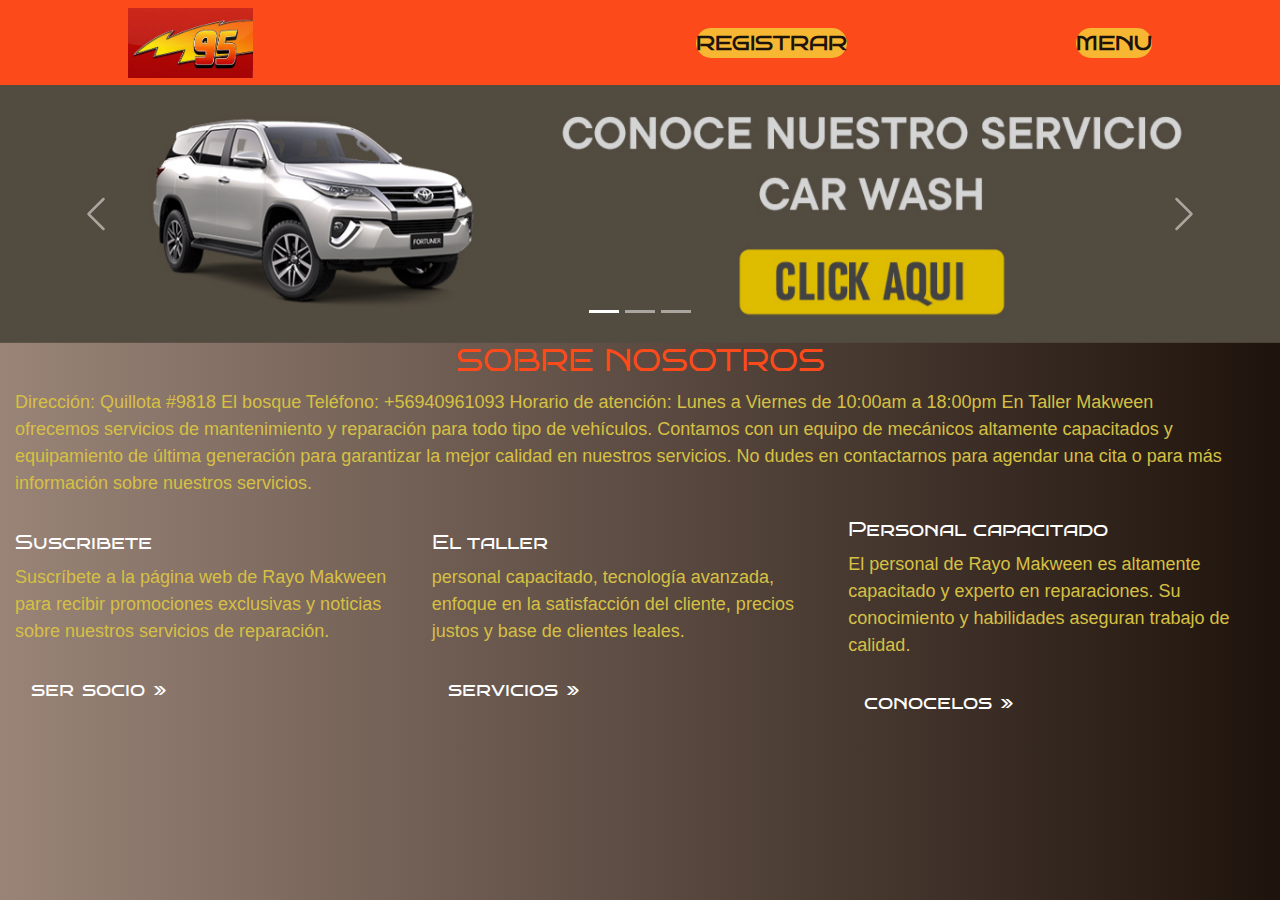
<file: index.html>
<!DOCTYPE html>
<html lang="en">

<head>
  <meta charset="UTF-8">
  <meta http-equiv="X-UA-Compatible" content="IE=edge">
  <meta name="viewport" content="width=device-width, initial-scale=1.0">
  <link href="https://cdn.jsdelivr.net/npm/bootstrap@5.3.0-alpha3/dist/css/bootstrap.min.css" rel="stylesheet"
    integrity="sha384-KK94CHFLLe+nY2dmCWGMq91rCGa5gtU4mk92HdvYe+M/SXH301p5ILy+dN9+nJOZ" crossorigin="anonymous">
  <script src="https://cdn.jsdelivr.net/npm/bootstrap@5.3.0-alpha3/dist/js/bootstrap.bundle.min.js"
    integrity="sha384-ENjdO4Dr2bkBIFxQpeoTz1HIcje39Wm4jDKdf19U8gI4ddQ3GYNS7NTKfAdVQSZe"
    crossorigin="anonymous"></script>
  <title>TALLER MAKWEEN</title>
  <link rel="stylesheet" href="css/bootstrap.min.css">
  <link rel="stylesheet" href="js/bootstrap.min.js">
  <link rel="stylesheet" href="css/interfaz.css">

</head>

<body>
  <header class="header">
    <div class="logo">
      <img src="img/logo.jpg" alt="logo de la pagina">

    </div>
    
    <nav >
     
      <ul class="nav-links">
        <li><a href="index.html">INICIO</a></li>
        <li><a href="mecanicos.html">MECANICOS</a></li>
        <li><a href="servicios.html">SERVICIOS</a></li>
        <li><a href="atenciones.html">ATENCIONES</a></li>
      </ul>
    
    </nav>
    <a href="login_acceso.html" class="btn"><button>REGISTRAR</button></a>
    <a onclick="openNav()" class="menu"><button>MENU</button></a>
    <div class="overlay" id="mobile-menu">
      <a onclick="closeNav()" href="" class="close">&times;</a>
      <div class="overlay-content">
        <a href="index.html">INICIO</a>
        <a href="mecanicos.html">MECANICOS</a>
        <a href="servicios.html">SERVICIOS</a>
        <a href="atenciones.html">ATENCIONES</a>

      </div>
    </div>




  </header>

  <div id="carouselExampleIndicators" class="carousel slide">
    <div class="carousel-indicators">
      <button type="button" data-bs-target="#carouselExampleIndicators" data-bs-slide-to="0" class="active"
        aria-current="true" aria-label="Slide 1"></button>
      <button type="button" data-bs-target="#carouselExampleIndicators" data-bs-slide-to="1"
        aria-label="Slide 2"></button>
      <button type="button" data-bs-target="#carouselExampleIndicators" data-bs-slide-to="2"
        aria-label="Slide 3"></button>
    </div>
    <div class="carousel-inner">
      <div class="carousel-item active">
        <a href="servicios.html">
          <img src="img/carrusel1.jpg" class="d-block w-100" alt="...">
        </a>
      </div>
      <div class="carousel-item">
        <img src="img/carrusel2.jpg" class="d-block w-100" alt="...">
      </div>
      <div class="carousel-item">
        <img src="img/carrusel3.jpg" class="d-block w-100" alt="...">
      </div>
    </div>
    <button class="carousel-control-prev" type="button" data-bs-target="#carouselExampleIndicators"
      data-bs-slide="prev">
      <span class="carousel-control-prev-icon" aria-hidden="true"></span>
      <span class="visually-hidden">Previous</span>
    </button>
    <button class="carousel-control-next" type="button" data-bs-target="#carouselExampleIndicators"
      data-bs-slide="next">
      <span class="carousel-control-next-icon" aria-hidden="true"></span>
      <span class="visually-hidden">Next</span>
    </button>
  </div>


  <h3>SOBRE NOSOTROS</h3>
  <div class="container-fluid">
  <div class="row">
    <div class="col">
      <p class="parrafo-sobreNosotros">
        Dirección: Quillota #9818 El bosque
        Teléfono: +56940961093
        Horario de atención: Lunes a Viernes de 10:00am a 18:00pm

        En Taller Makween ofrecemos servicios de mantenimiento y reparación para todo tipo de vehículos. Contamos
        con un equipo de mecánicos altamente capacitados y equipamiento de última generación para garantizar la mejor
        calidad en nuestros servicios. No dudes en contactarnos para agendar una cita o para más información sobre
        nuestros servicios.</p>
    </div>
  </div>
</div>

  <div class="container-fluid">
    <div class="row">
      <div class="col-md-4">
        <h2 class="subtitulosSobreNosotros">
          Suscribete
        </h2>
        <p class="parrafo-sobreNosotros">
          Suscríbete a la página web de Rayo Makween para recibir promociones exclusivas y noticias sobre nuestros
          servicios de reparación.
        </p>
        <p>
          <a class="btn" href="login_acceso.html">ser socio »</a>
        </p>
      </div>
      <div class="col-md-4">
        <h2 class="subtitulosSobreNosotros">
          El taller
        </h2>
        <p class="parrafo-sobreNosotros">
          personal capacitado, tecnología avanzada, enfoque en la satisfacción del cliente, precios justos y base de
          clientes leales.
        </p>
        <p>
          <a class="btn" href="servicios.html">servicios »</a>
        </p>
      </div>
      <div class="col-md-4">
        <h2 class="subtitulosSobreNosotros">
          Personal capacitado
        </h2>
        <p class="parrafo-sobreNosotros">
          El personal de Rayo Makween es altamente capacitado y experto en reparaciones. Su conocimiento y habilidades
          aseguran trabajo de calidad.
        </p>
        <p>
          <a class="btn" href="mecanicos.html">conocelos »</a>
        </p>
      </div>
    </div>
  </div>






  <script type="text/javascript" src="js/nav.js"></script>
</body>

</html>
</file>
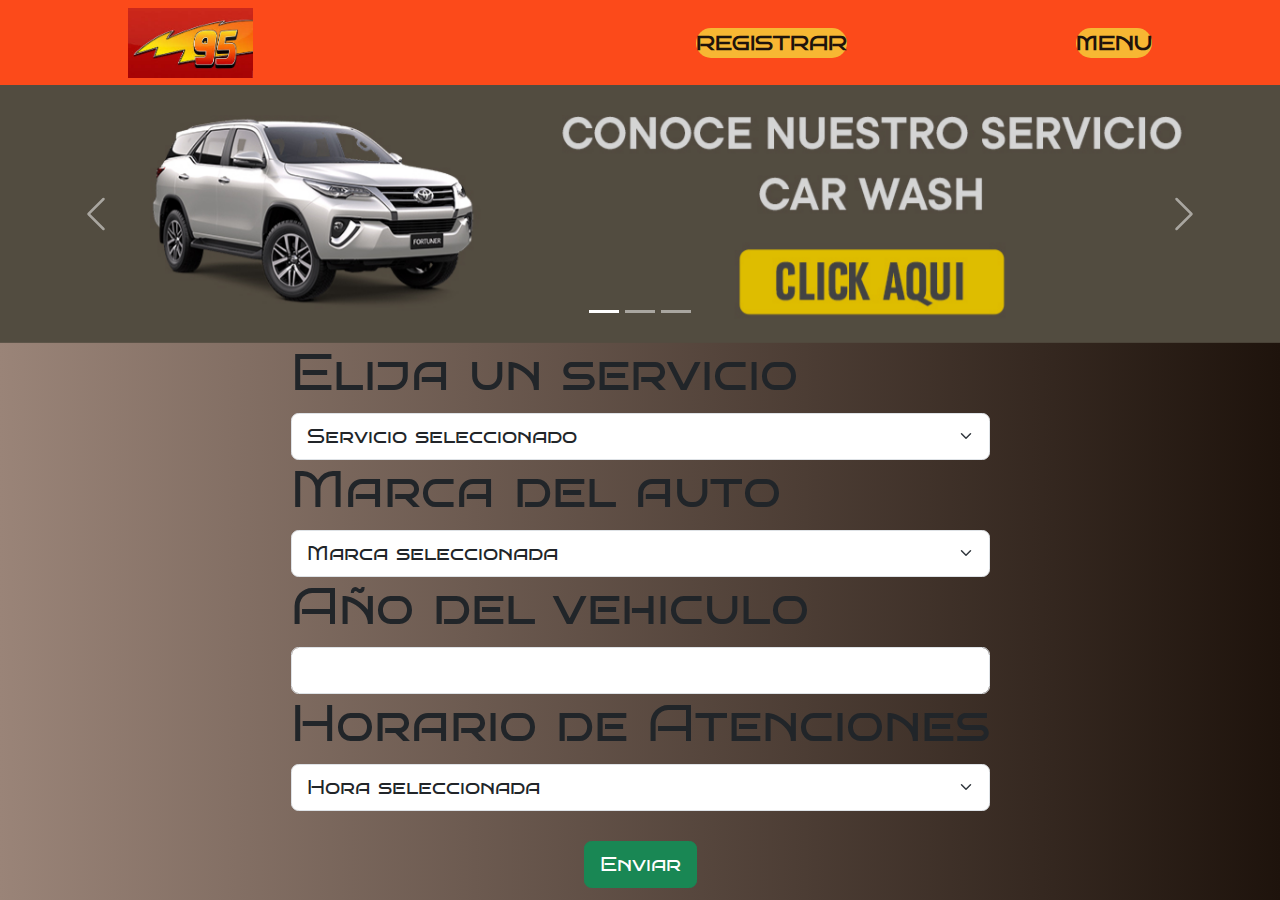
<file: atenciones.html>
<!DOCTYPE html>
<html lang="en">
<head>
    <meta charset="UTF-8">
    <meta http-equiv="X-UA-Compatible" content="IE=edge">
    <meta name="viewport" content="width=device-width, initial-scale=1.0">
    <link href="https://cdn.jsdelivr.net/npm/bootstrap@5.3.0-alpha3/dist/css/bootstrap.min.css" rel="stylesheet" integrity="sha384-KK94CHFLLe+nY2dmCWGMq91rCGa5gtU4mk92HdvYe+M/SXH301p5ILy+dN9+nJOZ" crossorigin="anonymous">
    <script src="https://cdn.jsdelivr.net/npm/bootstrap@5.3.0-alpha3/dist/js/bootstrap.bundle.min.js" integrity="sha384-ENjdO4Dr2bkBIFxQpeoTz1HIcje39Wm4jDKdf19U8gI4ddQ3GYNS7NTKfAdVQSZe" crossorigin="anonymous"></script>
    <title>TALLER MAKWEEN</title>
    <link rel="stylesheet" href="css/bootstrap.min.css">
    <link rel="stylesheet" href="js/bootstrap.min.js">
    <link rel="stylesheet" href="css/interfaz.css">
    
</head>
<body>
  <header class="header">
    <div class="logo">
        <img src="img/logo.jpg" alt="logo de la pagina">

    </div>
    <nav>
        <ul class="nav-links">
          <li><a href="index.html">INICIO</a></li>
          <li><a href="mecanicos.html">MECANICOS</a></li>
          <li><a href="servicios.html">SERVICIOS</a></li>
          <li><a href="atenciones.html">ATENCIONES</a></li>
        </ul>
    </nav>
    <a href="login_acceso.html" class="btn"><button>REGISTRAR</button></a>
    <a onclick="openNav()" class="menu"><button>MENU</button></a>
    <div class="overlay" id="mobile-menu">
        <a onclick="closeNav()" href="" class="close">&times;</a>
        <div class="overlay-content">
          <a href="index.html">INICIO</a>
          <a href="mecanicos.html">MECANICOS</a>
          <a href="servicios.html">SERVICIOS</a>
          <a href="atenciones.html">ATENCIONES</a>
          <a href="contacto.html">Registrar</a>
        </div>
    </div>


   

</header>

    <div id="carouselExampleIndicators" class="carousel slide">
        <div class="carousel-indicators">
          <button type="button" data-bs-target="#carouselExampleIndicators" data-bs-slide-to="0" class="active" aria-current="true" aria-label="Slide 1"></button>
          <button type="button" data-bs-target="#carouselExampleIndicators" data-bs-slide-to="1" aria-label="Slide 2"></button>
          <button type="button" data-bs-target="#carouselExampleIndicators" data-bs-slide-to="2" aria-label="Slide 3"></button>
        </div>
        <div class="carousel-inner">
          <div class="carousel-item active">
            <a href="servicios.html">
              <img src="img/carrusel1.jpg" class="d-block w-100" alt="...">
              </a>
          </div>
          <div class="carousel-item">
            <img src="img/carrusel2.jpg" class="d-block w-100" alt="...">
          </div>
          <div class="carousel-item">
            <img src="img/carrusel3.jpg" class="d-block w-100" alt="...">
          </div>
        </div>
        <button class="carousel-control-prev" type="button" data-bs-target="#carouselExampleIndicators" data-bs-slide="prev">
          <span class="carousel-control-prev-icon" aria-hidden="true"></span>
          <span class="visually-hidden">Previous</span>
        </button>
        <button class="carousel-control-next" type="button" data-bs-target="#carouselExampleIndicators" data-bs-slide="next">
          <span class="carousel-control-next-icon" aria-hidden="true"></span>
          <span class="visually-hidden">Next</span>
        </button>
      </div>

      <div class="atenciones">
        <div class="mb-4">
        <div class="title">
          <h1>Elija un servicio</h1>
        </div>
        <select class="form-select" aria-label="Default select example">
          <option selected>Servicio seleccionado</option>
          <option value="1">Cambio motor</option>
          <option value="2">Cambio de aceite</option>
          <option value="3">Cambio de neumaticos</option>
          <option value="3">Cambio de luces</option>
          <option value="3">Car Wash</option>
        </select>
        <div class="title">
          <h1>Marca del auto</h1>
        </div>
          <select class="form-select" aria-label="Default select example">
            <option selected>Marca seleccionada</option>
            <option value="1">BMW</option>
            <option value="2">Mercedes</option>
            <option value="3">Kia</option>
            <option value="4">Hyundai</option>
            <option value="5">Chevrolet</option>
            <option value="5">Dodge</option>
            <option value="5">Fiat</option>
            <option value="5">Ford</option>
            <option value="5">Honda</option>
            <option value="5">Mazda</option>
            <option value="5">Volvo</option>
          </select>
          <div class="title">
            <h1>Año del vehiculo</h1>
          </div>
          <input type="text" class="form-control" id="Nombre" placeholder="">
          <div class="title">
            <h1>Horario de Atenciones</h1>
           </div>
           <select class="form-select" aria-label="Default select example">
            <option selected>Hora seleccionada</option>
            <option value="1">10:00</option>
            <option value="2">11:00</option>
            <option value="3">12:00</option>
            <option value="3">13:00</option>
            <option value="3">14:00</option>
            <option value="3">15:00</option>
            <option value="3">16:00</option>
            <option value="3">17:00</option>
            <option value="3">18:00</option>
          </select>
        </div>
        <a href="atenciones.html">
          <button class="btn btn-success">Enviar</button>
        </a>
        </div>

      

    



    


    <script type="text/javascript" src="js/nav.js"></script>
</body>
</html>
</file>
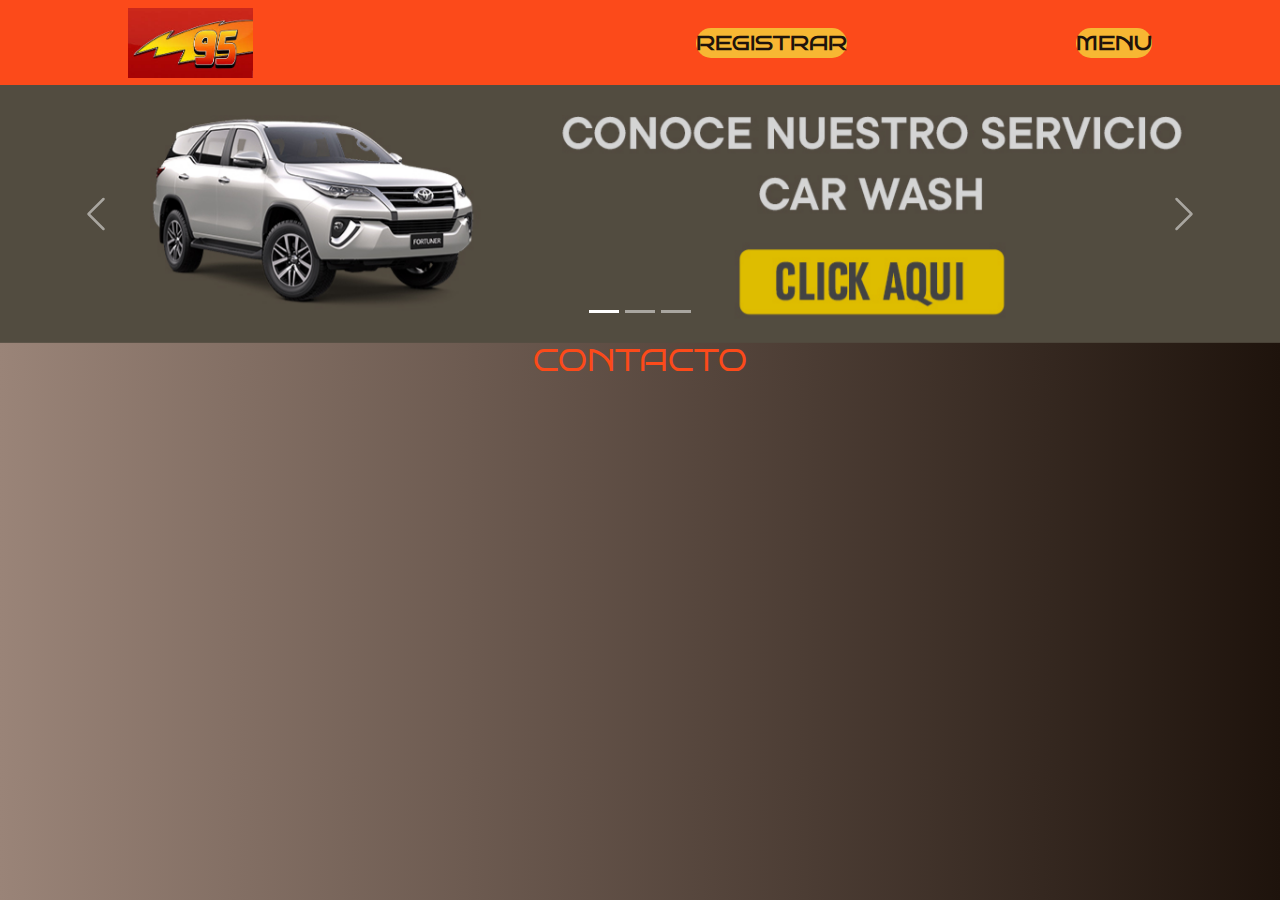
<file: contacto.html>
<!DOCTYPE html>
<html lang="en">
<head>
    <meta charset="UTF-8">
    <meta http-equiv="X-UA-Compatible" content="IE=edge">
    <meta name="viewport" content="width=device-width, initial-scale=1.0">
    <link href="https://cdn.jsdelivr.net/npm/bootstrap@5.3.0-alpha3/dist/css/bootstrap.min.css" rel="stylesheet" integrity="sha384-KK94CHFLLe+nY2dmCWGMq91rCGa5gtU4mk92HdvYe+M/SXH301p5ILy+dN9+nJOZ" crossorigin="anonymous">
    <script src="https://cdn.jsdelivr.net/npm/bootstrap@5.3.0-alpha3/dist/js/bootstrap.bundle.min.js" integrity="sha384-ENjdO4Dr2bkBIFxQpeoTz1HIcje39Wm4jDKdf19U8gI4ddQ3GYNS7NTKfAdVQSZe" crossorigin="anonymous"></script>
    <title>TALLER MAKWEEN</title>
    <link rel="stylesheet" href="css/bootstrap.min.css">
    <link rel="stylesheet" href="js/bootstrap.min.js">
    <link rel="stylesheet" href="css/interfaz.css">
    
</head>
<body>
  <header class="header">
    <div class="logo">
        <img src="img/logo.jpg" alt="logo de la pagina">

    </div>
    <nav>
        <ul class="nav-links">
          <li><a href="index.html">INICIO</a></li>
          <li><a href="mecanicos.html">MECANICOS</a></li>
          <li><a href="servicios.html">SERVICIOS</a></li>
          <li><a href="atenciones.html">ATENCIONES</a></li>
        </ul>
    </nav>
    <a href="login_acceso.html" class="btn"><button>REGISTRAR</button></a>
    <a onclick="openNav()" class="menu"><button>MENU</button></a>
    <div class="overlay" id="mobile-menu">
        <a onclick="closeNav()" href="" class="close">&times;</a>
        <div class="overlay-content">
          <a href="index.html">INICIO</a>
          <a href="mecanicos.html">MECANICOS</a>
          <a href="servicios.html">SERVICIOS</a>
          <a href="atenciones.html">ATENCIONES</a>
          <a href="contacto.html">Registrar</a>
        </div>
    </div>


   

</header>

    <div id="carouselExampleIndicators" class="carousel slide">
        <div class="carousel-indicators">
          <button type="button" data-bs-target="#carouselExampleIndicators" data-bs-slide-to="0" class="active" aria-current="true" aria-label="Slide 1"></button>
          <button type="button" data-bs-target="#carouselExampleIndicators" data-bs-slide-to="1" aria-label="Slide 2"></button>
          <button type="button" data-bs-target="#carouselExampleIndicators" data-bs-slide-to="2" aria-label="Slide 3"></button>
        </div>
        <div class="carousel-inner">
          <div class="carousel-item active">
            <img src="img/carrusel1.jpg" class="d-block w-100" alt="...">
          </div>
          <div class="carousel-item">
            <img src="img/carrusel2.jpg" class="d-block w-100" alt="...">
          </div>
          <div class="carousel-item">
            <img src="img/carrusel3.jpg" class="d-block w-100" alt="...">
          </div>
        </div>
        <button class="carousel-control-prev" type="button" data-bs-target="#carouselExampleIndicators" data-bs-slide="prev">
          <span class="carousel-control-prev-icon" aria-hidden="true"></span>
          <span class="visually-hidden">Previous</span>
        </button>
        <button class="carousel-control-next" type="button" data-bs-target="#carouselExampleIndicators" data-bs-slide="next">
          <span class="carousel-control-next-icon" aria-hidden="true"></span>
          <span class="visually-hidden">Next</span>
        </button>
      </div>


      <h3>CONTACTO</h3>





    


    <script type="text/javascript" src="js/nav.js"></script>
</body>
</html>
</file>
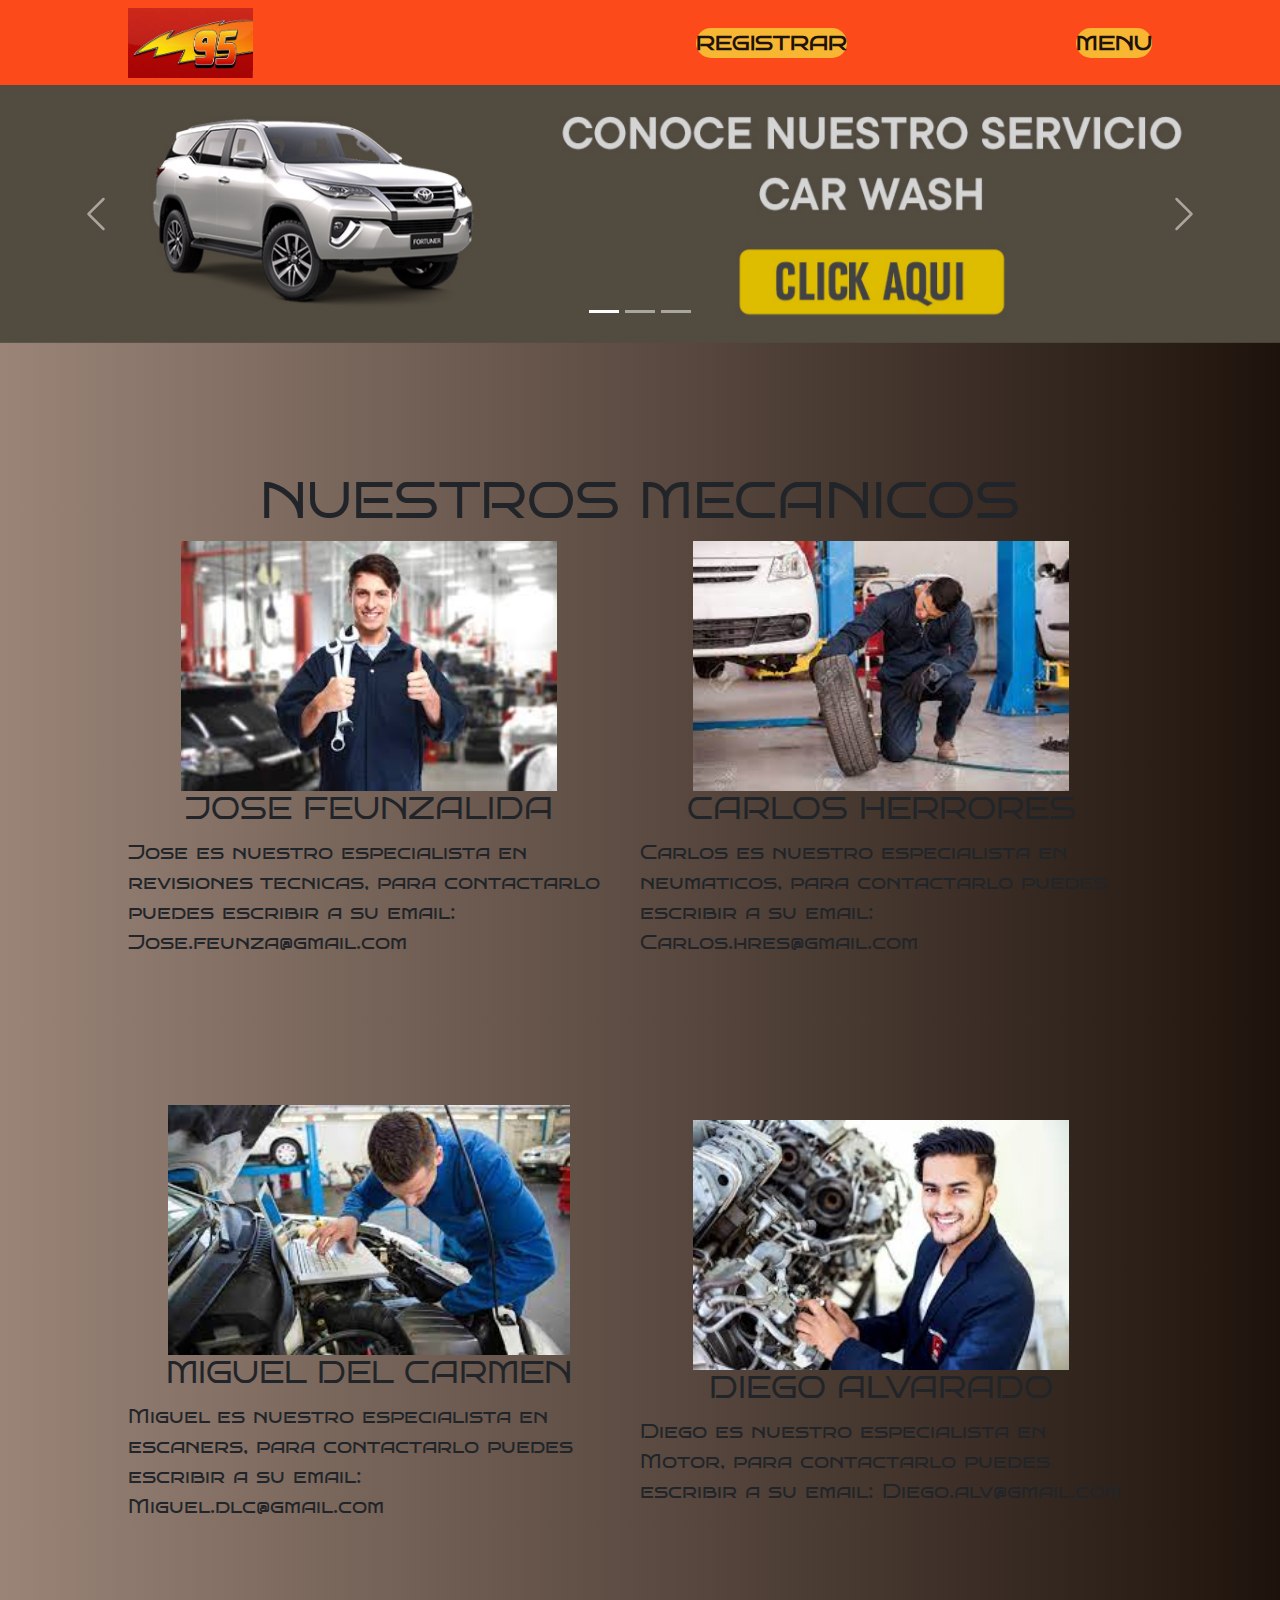
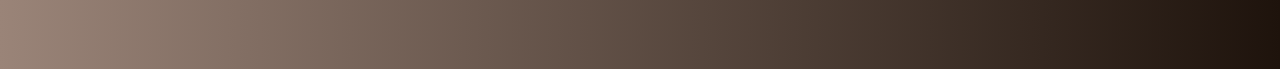
<file: mecanicos.html>
<!DOCTYPE html>
<html lang="en">
<head>
    <meta charset="UTF-8">
    <meta http-equiv="X-UA-Compatible" content="IE=edge">
    <meta name="viewport" content="width=device-width, initial-scale=1.0">
    <link href="https://cdn.jsdelivr.net/npm/bootstrap@5.3.0-alpha3/dist/css/bootstrap.min.css" rel="stylesheet" integrity="sha384-KK94CHFLLe+nY2dmCWGMq91rCGa5gtU4mk92HdvYe+M/SXH301p5ILy+dN9+nJOZ" crossorigin="anonymous">
    <script src="https://cdn.jsdelivr.net/npm/bootstrap@5.3.0-alpha3/dist/js/bootstrap.bundle.min.js" integrity="sha384-ENjdO4Dr2bkBIFxQpeoTz1HIcje39Wm4jDKdf19U8gI4ddQ3GYNS7NTKfAdVQSZe" crossorigin="anonymous"></script>
    <title>TALLER MAKWEEN</title>
    <link rel="stylesheet" href="css/bootstrap.min.css">
    <link rel="stylesheet" href="js/bootstrap.min.js">
    <link rel="stylesheet" href="css/interfaz.css">
    
</head>
<body>
  <header class="header">
    <div class="logo">
        <img src="img/logo.jpg" alt="logo de la pagina">

    </div>
    <nav>
        <ul class="nav-links">
          <li><a href="index.html">INICIO</a></li>
          <li><a href="mecanicos.html">MECANICOS</a></li>
          <li><a href="servicios.html">SERVICIOS</a></li>
          <li><a href="atenciones.html">ATENCIONES</a></li>
        </ul>
    </nav>
    <a href="login_acceso.html" class="btn"><button>REGISTRAR</button></a>
    <a onclick="openNav()" class="menu"><button>MENU</button></a>
    <div class="overlay" id="mobile-menu">
        <a onclick="closeNav()" href="" class="close">&times;</a>
        <div class="overlay-content">
          <a href="index.html">INICIO</a>
          <a href="mecanicos.html">MECANICOS</a>
          <a href="servicios.html">SERVICIOS</a>
          <a href="atenciones.html">ATENCIONES</a>
          <a href="contacto.html">Registrar</a>
        </div>
    </div>


   

</header>

    <div id="carouselExampleIndicators" class="carousel slide">
        <div class="carousel-indicators">
          <button type="button" data-bs-target="#carouselExampleIndicators" data-bs-slide-to="0" class="active" aria-current="true" aria-label="Slide 1"></button>
          <button type="button" data-bs-target="#carouselExampleIndicators" data-bs-slide-to="1" aria-label="Slide 2"></button>
          <button type="button" data-bs-target="#carouselExampleIndicators" data-bs-slide-to="2" aria-label="Slide 3"></button>
        </div>
        <div class="carousel-inner">
          <div class="carousel-item active">
            <a href="servicios.html">
              <img src="img/carrusel1.jpg" class="d-block w-100" alt="...">
              </a>
          </div>
          <div class="carousel-item">
            <img src="img/carrusel2.jpg" class="d-block w-100" alt="...">
          </div>
          <div class="carousel-item">
            <img src="img/carrusel3.jpg" class="d-block w-100" alt="...">
          </div>
        </div>
        <button class="carousel-control-prev" type="button" data-bs-target="#carouselExampleIndicators" data-bs-slide="prev">
          <span class="carousel-control-prev-icon" aria-hidden="true"></span>
          <span class="visually-hidden">Previous</span>
        </button>
        <button class="carousel-control-next" type="button" data-bs-target="#carouselExampleIndicators" data-bs-slide="next">
          <span class="carousel-control-next-icon" aria-hidden="true"></span>
          <span class="visually-hidden">Next</span>
        </button>
      </div>

      <section class="mecanicos">
        <div class="tittle"> 
          <h1>NUESTROS MECANICOS</h1>

        </div>
        <div class="row">  
            <div class="col">
              <img class="imagenesMecanicos" src="img/jose.jpg" alt="imagen de mecanico jose">
              <h4>JOSE FEUNZALIDA</h4>
              <P>Jose es nuestro especialista en revisiones tecnicas, para contactarlo puedes escribir a su email: Jose.feunza@gmail.com</P>
            </div>
            <div class="col">
              <img class="imagenesMecanicos" src="img/Carlos.jpg" alt="imagen de mecanico carlos">
              <h4>CARLOS HERRORES</h4>
              <P>Carlos es nuestro especialista en neumaticos, para contactarlo puedes escribir a su email: Carlos.hres@gmail.com</P>
            </div>

          </div>
        </div>
      </section>
       
      <section class="mecanicos">
        
        <div class="row">  
            <div class="col">
              <img class="imagenesMecanicos" src="img/miguel.jpg" alt="imagen de mecanico miguel">
              <h4>MIGUEL DEL CARMEN</h4>
              <P>Miguel es nuestro especialista en escaners, para contactarlo puedes escribir a su email: Miguel.dlc@gmail.com</P>
            </div>
            <div class="col">
              <img class="imagenesMecanicos" src="img/diego.jpg" alt="imagen de mecanico diego">
              <h4>DIEGO ALVARADO</h4>
              <P>Diego es nuestro especialista en Motor, para contactarlo puedes escribir a su email: Diego.alv@gmail.com</P>
            </div>

          </div>
        </div>
      </section>



    


    <script type="text/javascript" src="js/nav.js"></script>
</body>
</html>
</file>
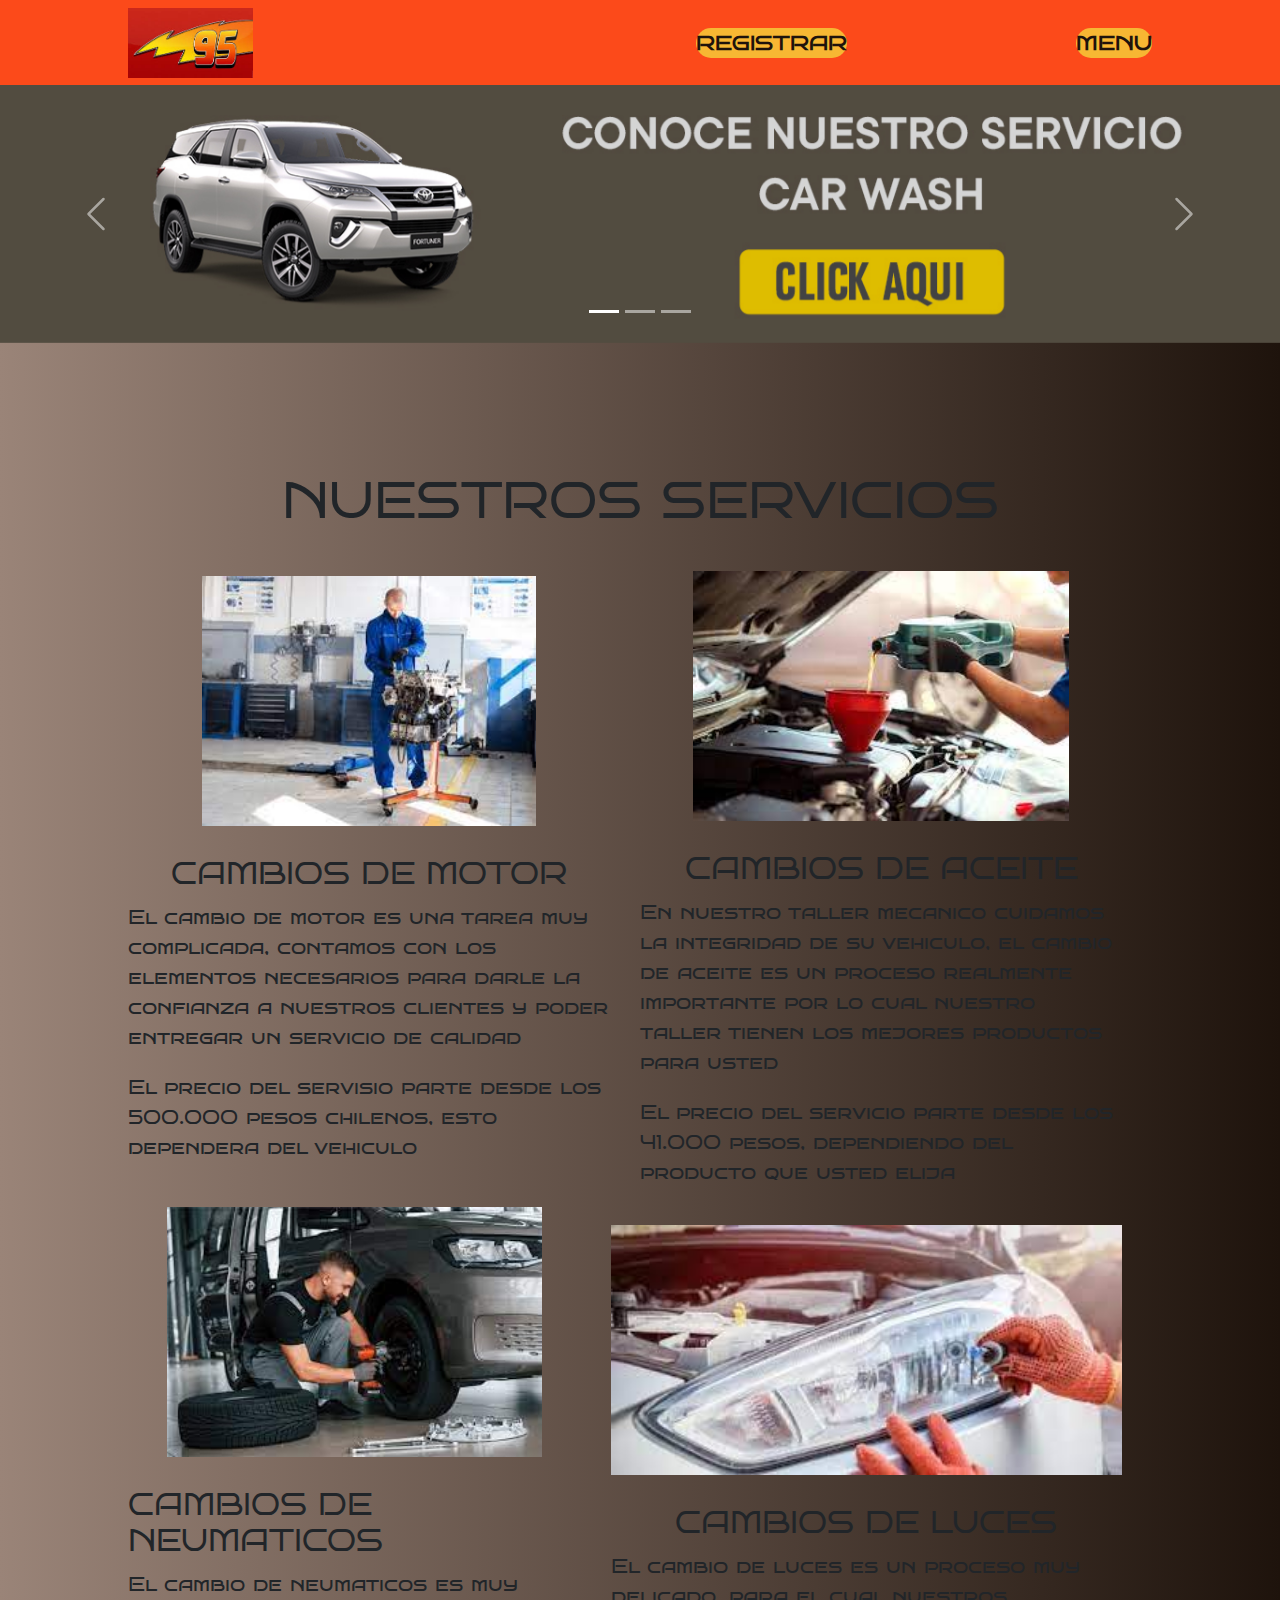
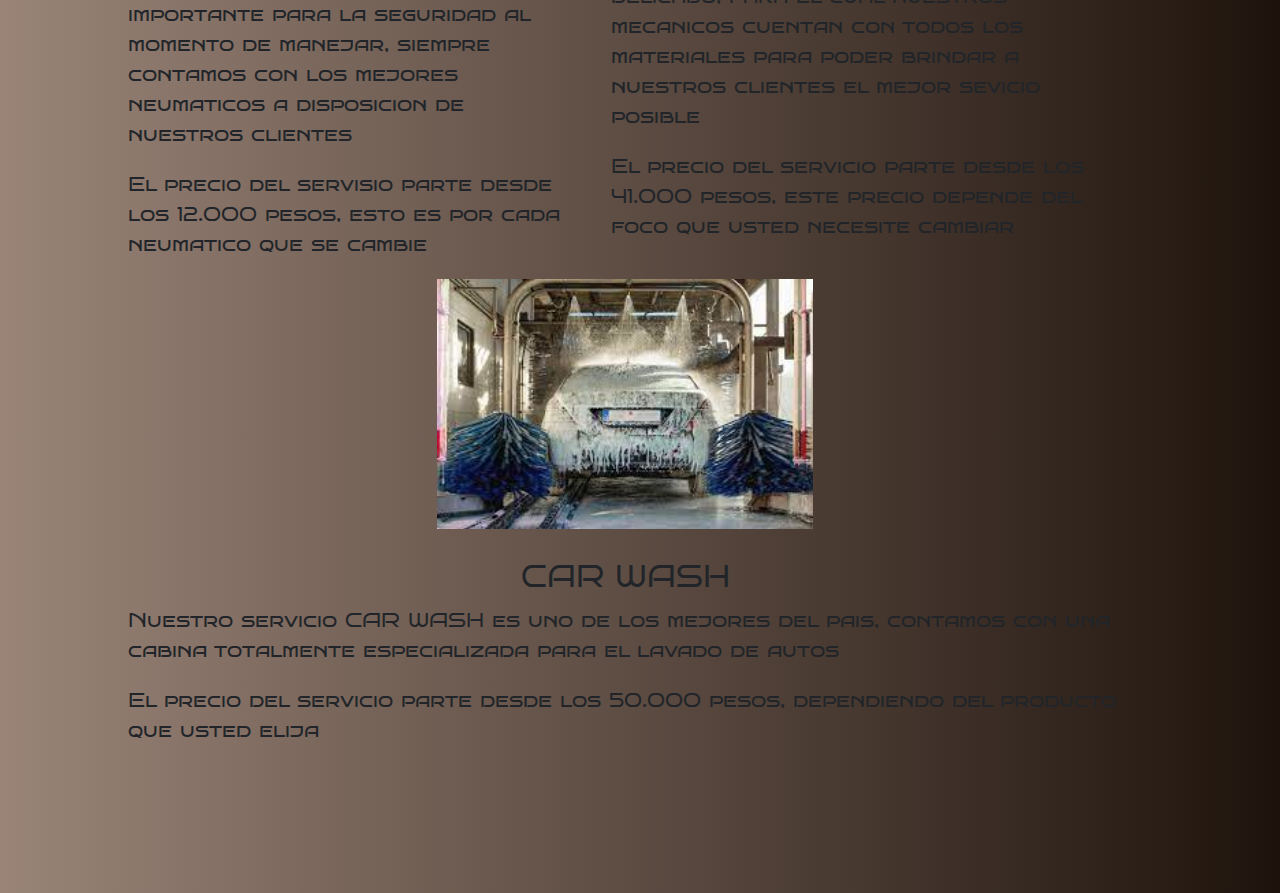
<file: servicios.html>
<!DOCTYPE html>
<html lang="en">

<head>
  <meta charset="UTF-8">
  <meta http-equiv="X-UA-Compatible" content="IE=edge">
  <meta name="viewport" content="width=device-width, initial-scale=1.0">
  <link href="https://cdn.jsdelivr.net/npm/bootstrap@5.3.0-alpha3/dist/css/bootstrap.min.css" rel="stylesheet"
    integrity="sha384-KK94CHFLLe+nY2dmCWGMq91rCGa5gtU4mk92HdvYe+M/SXH301p5ILy+dN9+nJOZ" crossorigin="anonymous">
  <script src="https://cdn.jsdelivr.net/npm/bootstrap@5.3.0-alpha3/dist/js/bootstrap.bundle.min.js"
    integrity="sha384-ENjdO4Dr2bkBIFxQpeoTz1HIcje39Wm4jDKdf19U8gI4ddQ3GYNS7NTKfAdVQSZe"
    crossorigin="anonymous"></script>
  <title>TALLER MAKWEEN</title>
  <link rel="stylesheet" href="css/bootstrap.min.css">
  <link rel="stylesheet" href="js/bootstrap.min.js">
  <link rel="stylesheet" href="css/interfaz.css">

</head>

<body>
  <header class="header">
    <div class="logo">
      <img src="img/logo.jpg" alt="logo de la pagina">

    </div>
    <nav>
      <ul class="nav-links">
        <li><a href="index.html">INICIO</a></li>
        <li><a href="mecanicos.html">MECANICOS</a></li>
        <li><a href="servicios.html">SERVICIOS</a></li>
        <li><a href="atenciones.html">ATENCIONES</a></li>
      </ul>
    </nav>
    <a href="login_acceso.html" class="btn"><button>REGISTRAR</button></a>
    <a onclick="openNav()" class="menu"><button>MENU</button></a>
    <div class="overlay" id="mobile-menu">
      <a onclick="closeNav()" href="" class="close">&times;</a>
      <div class="overlay-content">
        <a href="index.html">INICIO</a>
        <a href="mecanicos.html">MECANICOS</a>
        <a href="servicios.html">SERVICIOS</a>
        <a href="atenciones.html">ATENCIONES</a>
        <a href="contacto.html">Registrar</a>
      </div>
    </div>




  </header>

  <div id="carouselExampleIndicators" class="carousel slide">
    <div class="carousel-indicators">
      <button type="button" data-bs-target="#carouselExampleIndicators" data-bs-slide-to="0" class="active"
        aria-current="true" aria-label="Slide 1"></button>
      <button type="button" data-bs-target="#carouselExampleIndicators" data-bs-slide-to="1"
        aria-label="Slide 2"></button>
      <button type="button" data-bs-target="#carouselExampleIndicators" data-bs-slide-to="2"
        aria-label="Slide 3"></button>
    </div>
    <div class="carousel-inner">
      <div class="carousel-item active">
        <a href="servicios.html">
          <img src="img/carrusel1.jpg" class="d-block w-100" alt="...">
          </a>
      </div>
      <div class="carousel-item">
        <img src="img/carrusel2.jpg" class="d-block w-100" alt="...">
      </div>
      <div class="carousel-item">
        <img src="img/carrusel3.jpg" class="d-block w-100" alt="...">
      </div>
    </div>
    <button class="carousel-control-prev" type="button" data-bs-target="#carouselExampleIndicators"
      data-bs-slide="prev">
      <span class="carousel-control-prev-icon" aria-hidden="true"></span>
      <span class="visually-hidden">Previous</span>
    </button>
    <button class="carousel-control-next" type="button" data-bs-target="#carouselExampleIndicators"
      data-bs-slide="next">
      <span class="carousel-control-next-icon" aria-hidden="true"></span>
      <span class="visually-hidden">Next</span>
    </button>
  </div>


  <section class="mecanicos">
    <div class="tittle">
      <h1>NUESTROS SERVICIOS</h1>

    </div>
    <br>
    <div class="row">
      <div class="col">
        <img class="imagenesServicios" src="img/cambioMotor.jpg" alt="imagen del cambio de motor">
        <br>
        <h4>CAMBIOS DE MOTOR</h4>
        <P>El cambio de motor es una tarea muy complicada, contamos con los elementos necesarios para darle la confianza
          a nuestros clientes y poder entregar un servicio de calidad</P>
        <p>El precio del servisio parte desde los 500.000 pesos chilenos, esto dependera del vehiculo</p>
        <p></p>
      </div>
      <div class="col">
        <img class="imagenesMecanicos" src="img/cambioAceite.jpg" alt="imagen de cambio de aceite">
        <br>
        <h4>CAMBIOS DE ACEITE</h4>
        <P>En nuestro taller mecanico cuidamos la integridad de su vehiculo, el cambio de aceite es un proceso realmente
          importante por lo cual nuestro taller tienen los mejores productos para usted </P>
        <p>El precio del servicio parte desde los 41.000 pesos, dependiendo del producto que usted elija</p>
      </div>
      <div class="col">
        <img class="imagenesServicios" src="img/cambioNeumaticos.jpg" alt="imagen del cambio de neumaticos">
        <br>
        <h4>CAMBIOS DE NEUMATICOS</h4>
        <P>El cambio de neumaticos es muy importante para la seguridad al momento de manejar, siempre contamos con los
          mejores neumaticos a disposicion de nuestros clientes</P>
        <p>El precio del servisio parte desde los 12.000 pesos, esto es por cada neumatico que se cambie</p>
      </div>
      <div class="col">
        <img class="imagenesMecanicos" src="img/cambioLuces.jpg" alt="imagen de cambio LUCES">
        <br>
        <h4>CAMBIOS DE LUCES</h4>
        <P>El cambio de luces es un proceso muy delicado, para el cual nuestros mecanicos cuentan con todos los
          materiales para poder brindar a nuestros clientes el mejor sevicio posible </P>
        <p>El precio del servicio parte desde los 41.000 pesos, este precio depende del foco que usted necesite cambiar</p>
      </div>
      <div class="col">
        <img class="imagenesMecanicos" src="img/carWash.jpg" alt="IMAGEN CAR WASH">
        <br>
        <h4>CAR WASH</h4>
        <P>Nuestro servicio CAR WASH es uno de los mejores del pais, contamos con una cabina totalmente especializada para el lavado de autos</P>
        <p>El precio del servicio parte desde los 50.000 pesos, dependiendo del producto que usted elija</p>
      </div>
    </div>
    </div>


  </section>






  <script type="text/javascript" src="js/nav.js"></script>
</body>

</html>
</file>
<file: css/interfaz.css>
@import url('https://fonts.googleapis.com/css2?family=Bruno+Ace+SC&family=Roboto:ital,wght@1,900&display=swap');

*{
    box-sizing: border-box;
    margin: 0;
    padding: 0;
    font-family: 'Bruno Ace SC', cursive;
    font-size: 20px;

}



body {
    background: #1e130c;
    /* fallback for old browsers */
    background: -webkit-linear-gradient(to right, #9a8478, #1e130c);
    /* Chrome 10-25, Safari 5.1-6 */
    background: linear-gradient(to right, #9a8478, #1e130c);
    /* W3C, IE 10+/ Edge, Firefox 16+, Chrome 26+, Opera 12+, Safari 7+ */

}

.header{
    background-color:#fc4a1a ;
    display: flex;
    justify-content: space-between;
    align-items: center;
    height: 85px;
    padding: 5px 10%;
}

header.logo{
    cursor: pointer;
    
}
header .logo img{
    height: 70px;
    width: auto;
    transition: all 0.3s;
}
.header .logo img:hover{
    transform: scale(1.2);
}

.header .nav-links{
    list-style: none;
}

header .nav-links li{
    display: inline-block;
    padding: 0 20px;

}
.header .nav-links li:hover,
.overlay a:hover{
    transform: scale(1.1);
}

.header .nav-links a{
    font-size: 20px;
    color: #1e130c;
    
}

header .nav-links li a:hover{
    color: #f7b733;
}

.menu{
    display: none;
}

.header .btn button,
.header .menu button{

    font-weight: 700;
    color: #1e130c;
    padding: 9 25px;
    background: #f7b733;
    border: none;
    border-radius: 50px;
    cursor: pointer;
    transition: all 0.3 ease 0s;
}

.header .btn button:hover,
.header .menu button:hover{
    background-color: chocolate;
    transform: scale(1.1);
}

@media screen and (max-width:1320px){
    .nav-links, .btn{
        display: none;
    }
    .menu{
        display: inherit;
    }
}

/*nav.js*/

.header a{
    text-decoration: none;
}

.header .overlay{
    height: 100%;
    width: 0;
    position: fixed;
    z-index: 1;
    left: 0;
    top: 0;
    background-color: chocolate;
    overflow: hidden;
    transition: all 0.3s ease 0s;
}

.header .overlay .overlay-content{
    display: flex;
    height: 100%;
    flex-direction: column;
    align-items: center;
    justify-content: center;
}

.header .overlay a{
    padding: 15px;
    font-size: 36px;
    display: block;
    transition: all 0.3s ease 0;
    font-weight: 700;
    color: #1e130c;
}

.header .overlay a:hover,
.header .overlay a:focus{
    color: darkgrey;
}

.header .overlay .close{
    position: absolute;
    top: 20px;
    right: 45px;
    font-size: 65px;
}

@media screen and (max-height:450px){
    .header .overlay a{
        font-size: 20px;
    }
    .header .overlay .close{
        font-size: 40px;
        top: 15px;
        right: 35px;
    
    }
} 

h3{
    text-align: center;
    color: #fc4a1a;
    font-size: 30px;
}

.subtitulosSobreNosotros{
    color:white;
    display: flex;
    font-size: 20px;
    text-align: justify;
}

.parrafo-sobreNosotros{
    font-family: 'Gill Sans', 'Gill Sans MT', Calibri, 'Trebuchet MS', sans-serif;
    color:rgb(214, 192, 68);
    display: flex;
    font-size: 18px;
    text-align: left;  
}

.btn{

    color:white;
    display: flex;
    font-size: 20px;
    text-align: justify;

}

/*seccion mecanicos*/

.imagenesMecanicos{
    height: 250px;
    width: auto;

}

.tittle{
    text-align: center;
    font-size: 4vmin;
}

section{
    width: 80%;
    margin: 10%;
}

.row{
    display: flex;
    align-items: center;
    width: 100%;
    justify-content: space-between;
}

.row .col {
    display: flex;
    flex-direction: column;
    align-items: center;

}


/*servicipos*/

.imagenesServicios{
    height: 250px;
    width: auto;

}


/*atenciones*/

.atenciones{
   display: flex;
   flex-direction: column;
   align-items: center;
    
}

a{
    text-decoration: none;
}
</file>
